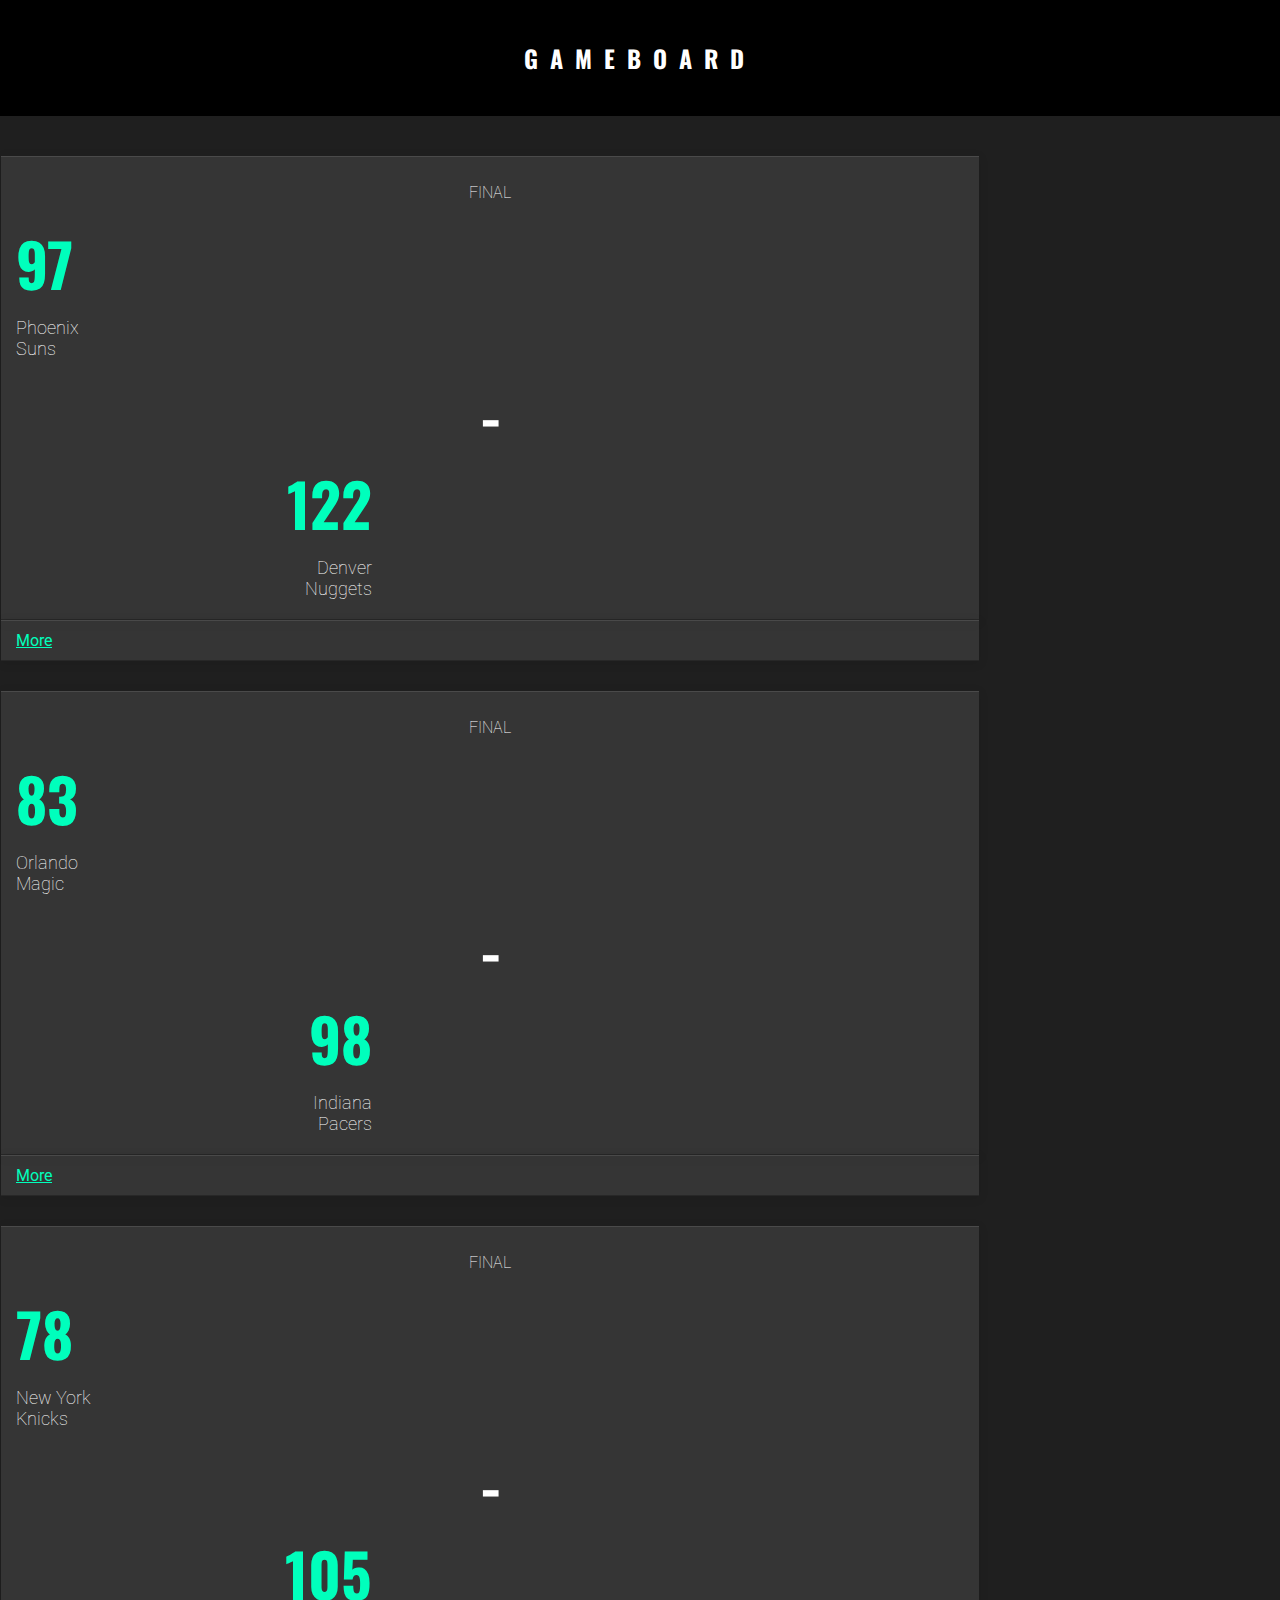
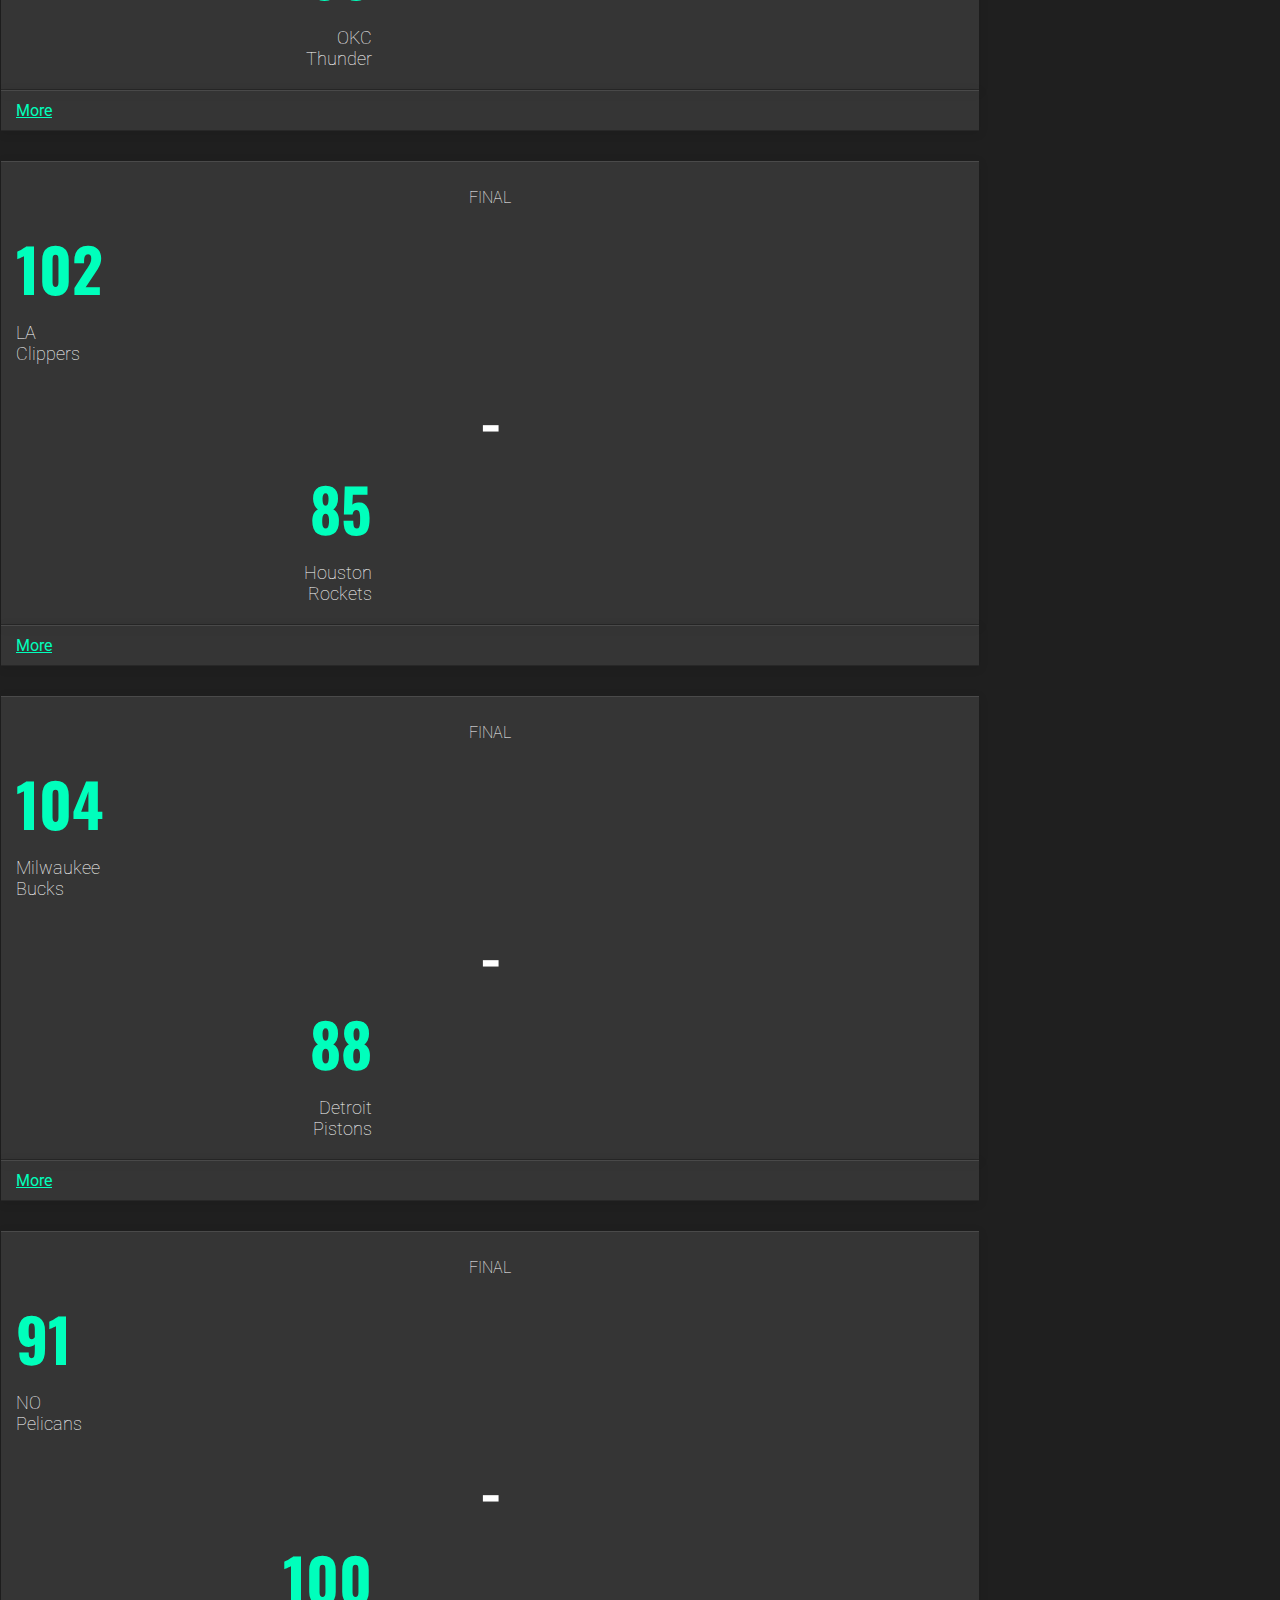
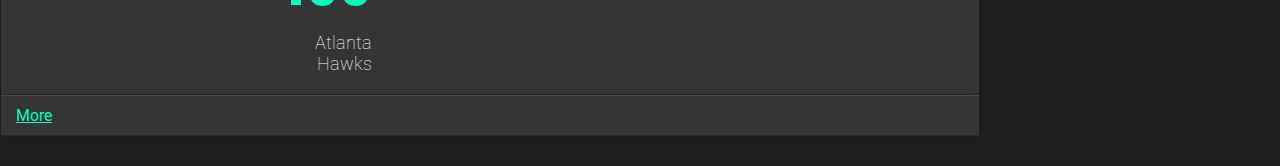
<file: gameboard/index.html>
<!DOCTYPE html>
<html lang="en">
  <head>
    <meta charset="utf-8">
    <meta name="viewport" content="width=device-width, initial-scale=1.0">
    <title>GameBoard</title>
    <link href="https://fonts.googleapis.com/css?family=Roboto:400,100,300" rel="stylesheet">
    <link href="https://fonts.googleapis.com/css?family=Oswald" rel="stylesheet">
    <link href="https://content.codecademy.com/projects/bootstrap.min.css" rel="stylesheet">
    <link rel="stylesheet" href="style.css">
  </head>
  <body>
    <div class="header">
      <h1 class="logo">GameBoard</h1>
    </div>
    <div class="main">
      <div class="container">
        <div class="row">
          <div class="col-sm-4">
            <div class="row scorecard">
              <p>Final</p>
              <div class="visitor col-xs-4">
                <h2>97</h2>
                <h3>Phoenix<br/>
                Suns</h3>
              </div>
              <div class="dash col-xs-3">
                <h2>-</h2>
              </div>
              <div class="home col-xs-4">
                <h2>122</h2>
                <h3>Denver<br/>
                Nuggets</h3>
              </div>
            </div>
            <div class="row more">
              <div class="more-btn-container">
                <a class="more-btn" href="#">More</a>
                <ul class="more-menu">
                  <li>Stats</li>
                  <li class="share">Share</li>
                  <li class="share-menu">
                    <span>Facebook</span>
                    <span>Google+</span>
                    <span>Twitter</span>
                  </li>
                </ul>
              </div>
              <div class="bell">
                <span class="notification glyphicon glyphicon-bell"></span>
              </div>
            </div>
          </div>

          <div class="col-sm-4">
            <div class="row scorecard">
              <p>Final</p>
              <div class="visitor col-xs-4">
                <h2>83</h2>
                <h3>Orlando<br/>
                Magic</h3>
              </div>
              <div class="dash col-xs-3">
                <h2>-</h2>
              </div>
              <div class="home col-xs-4">
                <h2>98</h2>
                <h3>Indiana<br/>
                Pacers</h3>
              </div>
            </div>
            <div class="row more">
              <div class="more-btn-container">
                <a class="more-btn" href="#">More</a>
                <ul class="more-menu">
                  <li>Stats</li>
                  <li class="share">Share</li>
                  <li class="share-menu">
                    <span>Facebook</span>
                    <span>Google+</span>
                    <span>Twitter</span>
                  </li>
                </ul>
              </div>
              <div class="bell">
                <span class="notification glyphicon glyphicon-bell"></span>
              </div>
            </div>
          </div>

          <div class="col-sm-4">
            <div class="row scorecard">
              <p>Final</p>
              <div class="visitor col-xs-4">
                <h2>78</h2>
                <h3>New York<br/>
                Knicks</h3>
              </div>
              <div class="dash col-xs-3">
                <h2>-</h2>
              </div>
              <div class="home col-xs-4">
                <h2>105</h2>
                <h3>OKC<br/>
                Thunder</h3>
              </div>
            </div>
            <div class="row more">
              <div class="more-btn-container">
                <a class="more-btn" href="#">More</a>
                <ul class="more-menu">
                  <li>Stats</li>
                  <li class="share">Share</li>
                  <li class="share-menu">
                    <span>Facebook</span>
                    <span>Google+</span>
                    <span>Twitter</span>
                  </li>
                </ul>
              </div>
              <div class="bell">
                <span class="notification glyphicon glyphicon-bell"></span>
              </div>
            </div>
          </div>
        </div>

        <div class="row">
          <div class="col-sm-4">
            <div class="row scorecard">
              <p>Final</p>
              <div class="visitor col-xs-4">
                <h2>102</h2>
                <h3>LA<br/>
                Clippers</h3>
              </div>
              <div class="dash col-xs-3">
                <h2>-</h2>
              </div>
              <div class="home col-xs-4">
                <h2>85</h2>
                <h3>Houston<br/>
                Rockets</h3>
              </div>
            </div>
            <div class="row more">
              <div class="more-btn-container">
                <a class="more-btn" href="#">More</a>
                <ul class="more-menu">
                  <li>Stats</li>
                  <li class="share">Share</li>
                  <li class="share-menu">
                    <span>Facebook</span>
                    <span>Google+</span>
                    <span>Twitter</span>
                  </li>
                </ul>
              </div>
              <div class="bell">
                <span class="notification glyphicon glyphicon-bell"></span>
              </div>
            </div>
          </div>

          <div class="col-sm-4">
            <div class="row scorecard">
              <p>Final</p>
              <div class="visitor col-xs-4">
                <h2>104</h2>
                <h3>Milwaukee <br/>
                Bucks</h3>
              </div>
              <div class="dash col-xs-3">
                <h2>-</h2>
              </div>
              <div class="home col-xs-4">
                <h2>88</h2>
                <h3>Detroit<br/>
                Pistons</h3>
              </div>
            </div>
            <div class="row more">
              <div class="more-btn-container">
                <a class="more-btn" href="#">More</a>
                <ul class="more-menu">
                  <li>Stats</li>
                  <li class="share">Share</li>
                  <li class="share-menu">
                    <span>Facebook</span>
                    <span>Google+</span>
                    <span>Twitter</span>
                  </li>
                </ul>
              </div>
              <div class="bell">
                <span class="notification glyphicon glyphicon-bell"></span>
              </div>
            </div>
          </div>

          <div class="col-sm-4">
            <div class="row scorecard">
              <p>Final</p>
              <div class="visitor col-xs-4">
                <h2>91</h2>
                <h3>NO<br/>
                Pelicans</h3>
              </div>
              <div class="dash col-xs-3">
                <h2>-</h2>
              </div>
              <div class="home col-xs-4">
                <h2>100</h2>
                <h3>Atlanta<br/>
                Hawks</h3>
              </div>
            </div>
            <div class="row more">
              <div class="more-btn-container">
                <a class="more-btn" href="#">More</a>
                <ul class="more-menu">
                  <li>Stats</li>
                  <li class="share">Share</li>
                  <li class="share-menu">
                    <span>Facebook</span>
                    <span>Google+</span>
                    <span>Twitter</span>
                  </li>
                </ul>
              </div>
              <div class="bell">
                <span class="notification glyphicon glyphicon-bell"></span>
              </div>
            </div>
          </div>
        </div>

      </div>
    </div>
    
    <script src="https://content.codecademy.com/projects/jquery.min.js"></script>
    <script src="script.js"></script>
  </body>
</html>
</file>
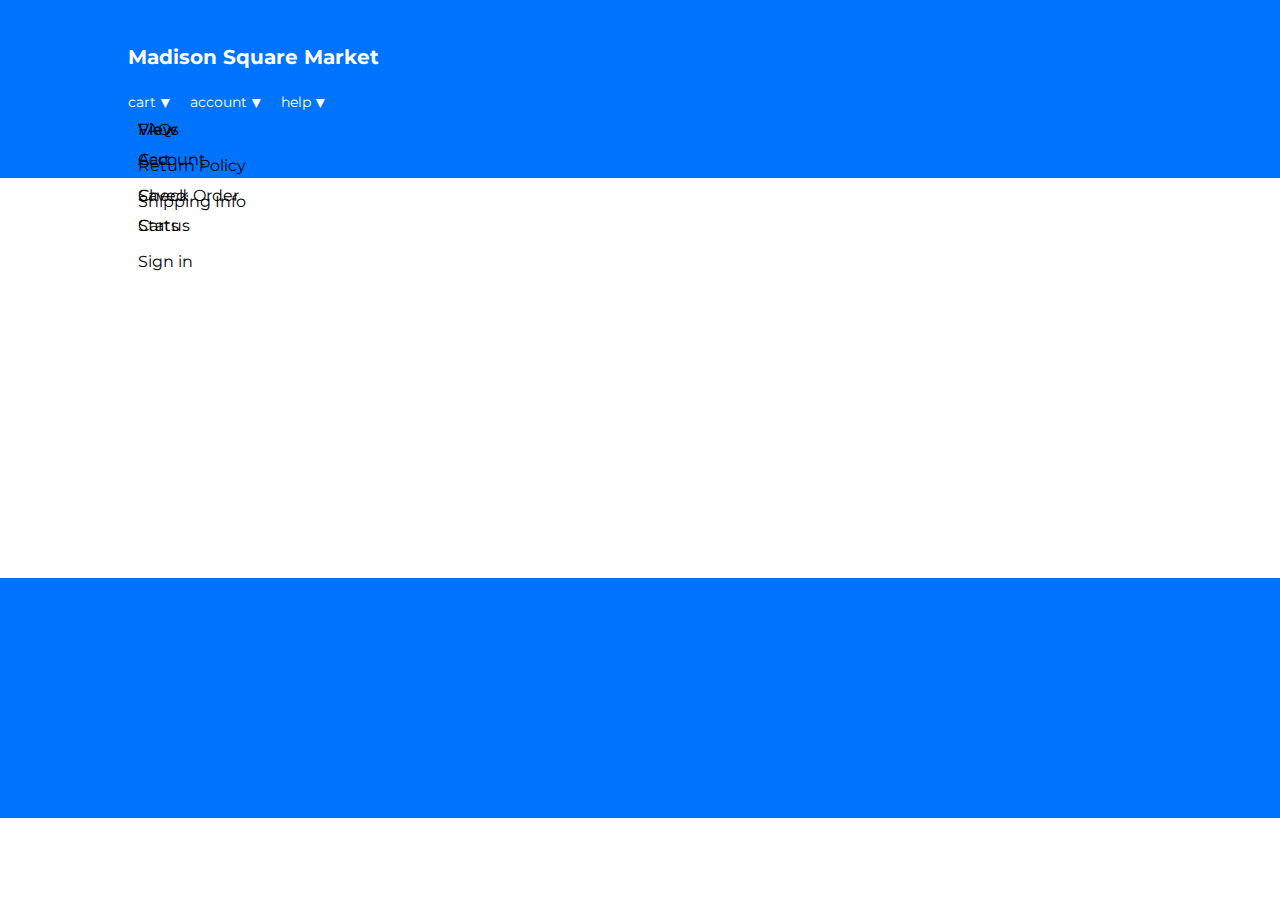
<file: madison-square-market/index.html>
<!DOCTYPE html>
<html lang="en">
  <head>
	<meta charset="utf-8">
	<meta name="viewport" content="width=device-width, initial-scale=1.0">
	<title>Madison Square Market</title>
    <link rel="stylesheet" href="https://content.codecademy.com/projects/bootstrap.min.css">
    <link href="https://fonts.googleapis.com/css?family=Montserrat:400,700" rel="stylesheet">
    <link rel="stylesheet" href="styles.css">
  </head>
  <body>
    <div class="header">
      <div class="container">
        <div class="row">
          <div class="col-md-4">
            <h1>madison square market</h1>
          </div>
          <div class="pull-right">
            <ul>
              <li class="dropdown" id="cart">
                <h3>cart <span class="arrow-down"></span></h3>
                <ul class="dropdown-menu" id="cartMenu">
                  <li>View Cart</li>
                  <li>Saved Carts</li>
                </ul>
              </li>
              <li class="dropdown"  id="account">
                <h3>account <span class="arrow-down"></span></h3>
                <ul class="dropdown-menu" id="accountMenu">
                  <li>View Account</li>
                  <li>Check Order Status</li>
                  <li>Sign in</li>
                </ul>
              </li>
              <li class="dropdown"  id="help">
                <h3>help <span class="arrow-down"></span></h3>
                <ul class="dropdown-menu" id="helpMenu">
                  <li>FAQs</li>
                  <li>Return Policy</li>
                  <li>Shipping Info</li>
                </ul>
              </li> 
            </ul>
          </div>
        </div>
      </div>
    </div>

    <div class="main"></div>
    <div class="footer"></div>

    <script src="https://content.codecademy.com/projects/jquery.min.js"></script>
    <script src="main.js"></script>
  </body>
</html>
</file>
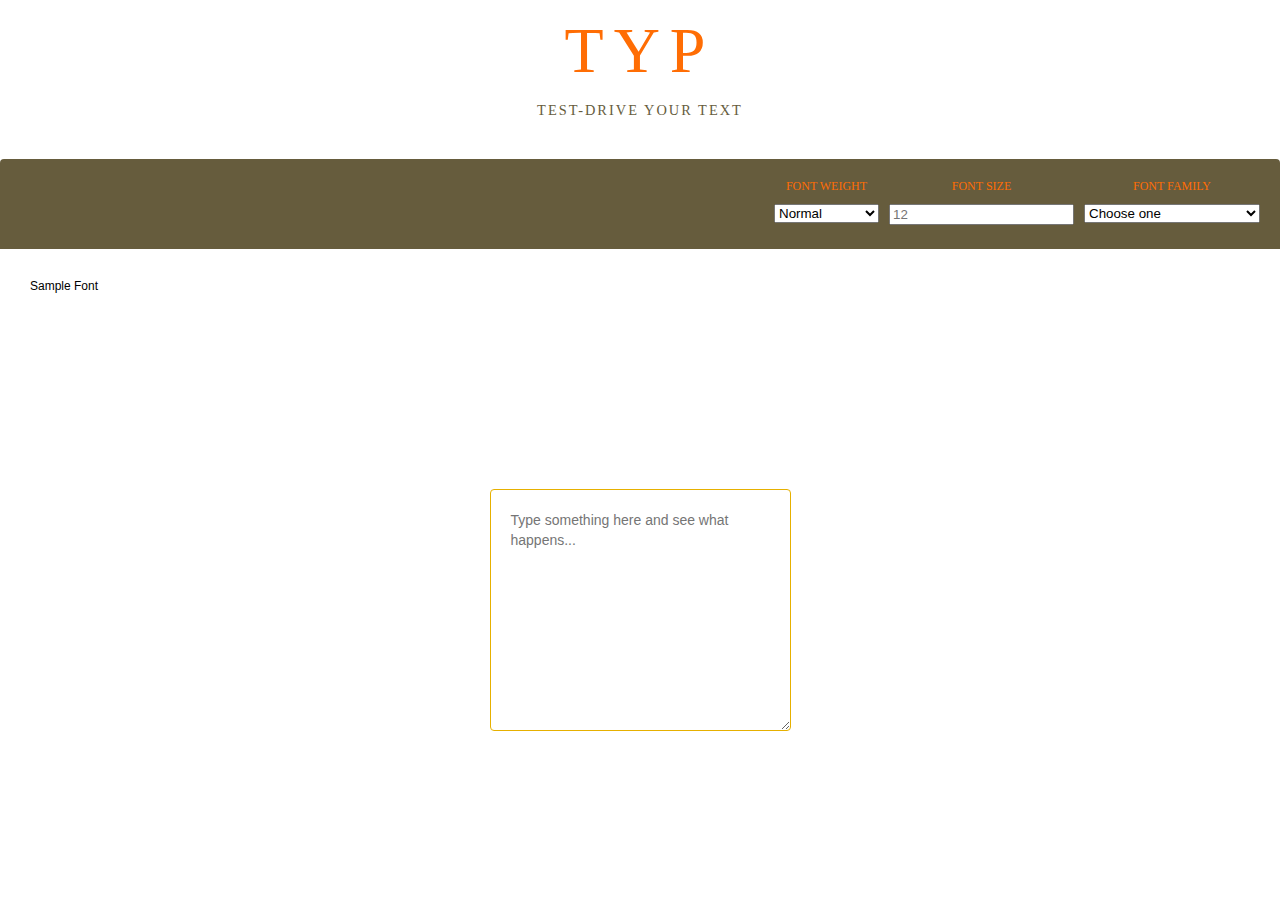
<file: web-safe-font-preview/index.html>
<!DOCTYPE html>
<html lang="en">
<head>
  <meta charset="utf-8">
	<meta name="viewport" content="width=device-width, initial-scale=1.0">
	<title>Typo | Test-drive your text</title>
  <link href="styles.css" rel="stylesheet">
</head>
<body>
  <div class = "outer-container">
  <header>
    <h1>TYP</h1>
    <h2>Test-drive your text</h2>
  </header>
  <div class="formHolder">
    <form method="POST">
      <div class="third">
        <label for="font">Font Family</label>
        <select name="font" id="font">
          <option selected disabled>Choose one</option>
          <optgroup label="Sans-serif">
            <option value="Arial" id="arial">Arial</option>
            <option value="Calibri" id="calibri">Calibri</option>
            <option value="Candara" id="candara">Candara</option>
            <option value="Century Gothic" id="century_gothic">Century Gothic</option>
            <option value="Dejavu Sans" id="dejavu_sans">Dejavu Sans</option>
            <option value="Franklin Gothic" id="franklin_gothic">Franklin Gothic</option>
            <option value="Gill Sans" id="gill_sans">Gill Sans</option>
            <option value="Helvetica Neue" id="helvetica">Helvetica</option>
            <option value="Impact" id="impact">Impact</option>
            <option value="Lucida Sans" id="lucida_sans">Lucida Sans</option>
            <option value="Optima" id="optima">Optima</option>
            <option value="Segoe UI" id="segoe_ui">Segoe UI</option>
            <option value="Tahoma" id="tahoma">Tahoma</option>
            <option value="Trebuchet MS" id="trebuchet_ms">Trebuchet MS</option>
            <option value="Verdana" id="verdana">Verdana</option>
          </optgroup>
          <optgroup label="Serif">
            <option value="Baskerville" id="baskerville">Baskerville</option>
            <option value="Bodoni MT" id="bodoni_mt">Bodoni MT</option>
            <option value="Calisto MT" id="calisto_mt">Calisto MT</option>
            <option value="Cambria" id="cambria">Cambria</option>
            <option value="Didot" id="didot">Didot</option>
            <option value="Garamond" id="garamond">Garamond</option>
            <option value="Georgia" id="georgia">Georgia</option>
            <option value="Goudy Old Style" id="goudy_old_style">Goudy Old Style</option>
            <option value="Lucida Bright" id="lucida_bright">Lucida Bright</option>
            <option value="Times New Roman" id="times_new_roman">Times New Roman</option>
            <option value="Palatino" id="palatino">Palatino</option>
            <option value="Perpetua" id="perpetua">Perpetua</option>
            <option value="Rockwell" id="rockwell">Rockwell</option>
          </optgroup>
          <optgroup label="Monospace">
            <option value="Consolas" id="consolas">Consolas</option>
            <option value="Courier New" id="courier_new">Courier New</option>
            <option value="Lucida Console" id="lucida_console">Lucida Console</option>
            <option value="Lucida Sans Typewriter" id="lucida_sans_typewriter">Lucida Sans Typewriter</option>
            <option value="monaco" id="monaco">Monaco</option>
            <option value="Andale Mono" id="andale_mono">Andale Mono</option>
          </optgroup>
          <optgroup label="Fantasy">
            <option value="Copperplate Gothic" id="copperplate_gothic">Copperplate Gothic</option>
            <option value="Papyrus" id="papyrus">Papyrus</option>
          </optgroup>
          <optgroup label="Script">
            <option value="Brush Script MT" id="brush_script_mt">Brush Script MT</option>
          </optgroup>
        </select>
      </div>
      <div class="third">
        <label for="size">Font Size </label> 
        <input type="text" placeholder="12" id="size">
      </div>
      <div class="third">
        <label for="weight">Font Weight</label>
        <select name="weight" id="weight">
          <option value="normal">Normal</option>
          <option value="bold">Bold</option>
          <option value="bolder">Bolder</option>
          <option value="lighter">Lighter</option>
        </select>
      </div>
    </form>
  </div>
  <div class="preview">Sample Font</div>
  <textarea name="text" placeholder="Type something here and see what happens..." id="text" cols="30" rows="10"></textarea>
  </div>
  <script src="https://ajax.googleapis.com/ajax/libs/jquery/3.1.0/jquery.min.js"></script>
  <script src="main.js"></script>
</body>
</html>
</file>
<file: gameboard/style.css>
html, body {
  margin: 0;
  padding: 0;
}

body {
  background-color: #1f1f1f;
  color: #fff;
  font-family: 'Roboto', sans-serif;
}

.container {
  max-width: 980px;
}

.container .row .col-sm-4 {
  margin: 0 0 30px;
}

.col-xs-4 {
  width: 37.5%;
}

.col-xs-4, .col-xs-3 {
  padding: 0;
}

a, 
li,
.share-menu span:hover {
  color: #00ffbc;
  cursor: pointer;
}

a:hover,
li:hover {
  color: #e2e2e2;
  text-decoration: none;
}


/* Header */
.header {
  background: #000;
  margin: 0 0 40px;
}

.header h1 {
  font-family: 'Oswald', sans-serif;
  font-size: 24px;
  letter-spacing: 0.5em;
  margin: 0;
  padding: 40px 0;
  text-align: center;
  text-transform: uppercase;
}

/* Scorecard row */
.scorecard,
.more {
  background: rgba(255,255,255,0.1);
  border-bottom: 1px solid rgba(0,0,0,0.25);
  border-top: 1px solid rgba(255,255,255,0.1);
  box-shadow: 0 2px 10px rgba(0,0,0,0.1);
  margin: 0 1px 0;
  padding: 10px 15px;
}

.scorecard p {
  font-weight: 100;
  text-align:center;
  text-transform: uppercase;
}

.scorecard div h2 {
  color: #00ffbc;
  font-family: 'Oswald', sans-serif;
  font-size: 60px;
  margin: 0;
}

.scorecard .dash h2 {
  color: #fff;
  text-align: center;
}

.scorecard div h3 {
  font-size: 18px;
  font-weight: 100;
  margin: 10px 0;
}

.scorecard .home {
  text-align: right;
}

/* More row */
.more {
  position: relative;
}

.more-btn-container {
  display: inline-block;
  width: 90%;
}

.more-menu {
  display: none;
  margin: 0;
  padding: 0;
}

.more-menu li {
  display: inline-block;
  font-size: 12px;
  list-style: none;
  margin: 0;
  padding: 0 12px 0 0;
}

.bell {
  cursor: pointer;
  display: inline-block;
  position: absolute;
  text-align: right;
  top: 12px;
  width: 8%;
}

li.share-menu {
  display: none;
}

.share-menu span {
  color: #fff;
  margin: 0 10px 0 0;
}

.notification.active { 
  color: #ffd400;
  text-shadow: 0 0 10px #ffd400;
}
</file>
<file: madison-square-market/styles.css>
html, body {
  box-sizing: border-box;
  margin: 0;
  padding: 0;
}

body {
  font-family: 'Montserrat', sans-serif;
}

.container {
  max-width: 1024px;
  margin: 0 auto;
}

/* Header */
.header {
  background-color: #0074ff;
  padding: 45px 0;
}

.header ul {
  list-style: none;
  padding: 0;
}

.header li {
  display: inline;
  line-height: 30px;
}

.header li + li {
  margin-left: 30px;
}

.header h1 {
  color: #fff;
  font-size: 20px;
  margin: 0;
  text-transform: capitalize;
}

.header h3 {
  color: #fff;
  cursor: pointer;
  display: inline-block;
  font-size: 14px;
  font-weight: normal;
  margin: 0;
}

.header .dropdown {
  position: relative;
}

.header .dropdown-menu {
  border-radius: 0;
  position: absolute;
  top: 20px;
}

.header .dropdown-menu li {
  display: block;
  margin: 0;
  padding: 3px 10px;
}

.arrow-down {
  font-size: 1.3rem;
  position: relative;
}
.arrow-down::before {
  content: "▼";
  display: block;
  position: absolute;
  transition: transform .5s ease;
  transform: rotate(0);
  top: 0;
  left: 3px;
}
.rotate.arrow-down::before {
  transform: rotate(180deg);
  top: 2px;
}

/* Main */
.main {
  background: url(https://content.codecademy.com/projects/2/madison-square-market/s1.jpg) no-repeat center center;
  background-size: cover;
  height: 400px;
  width: 100%;
}

/* Footer */
.footer {
  background-color: #0074ff;
  padding: 20px 0;
  height: 200px;
}


@media (max-width: 1024px) { 
  .header h1 {  
    text-align: center;
    width: 100%; 
  } 

  .pull-right { 
    float: none !important; 
    margin: 20px auto 0; 
    width: 225px;
  }
}
</file>
<file: web-safe-font-preview/styles.css>
body {
  background-image: url("https://content.codecademy.com/courses/jquery/images/typetile.png");
  background-repeat: repeat;
  margin: 0;
  padding: 0;
}

.outer-container{
  width: 100%;
}

h1 {
  color: #FF6D04;
  font-size: 4rem;
  font-weight: 300;
  letter-spacing: 10px;
  line-height: 1rem;
  text-align: center;
} 

h2 {
  color: #665C3D;
  font-size: .9rem;
  font-weight: 100;
  letter-spacing: 2px;
  margin-bottom: 40px;
  text-transform: uppercase;
  text-align: center;
} 

header {
  font-family: "verdana";
  text-align: center;
}

.preview {
  background: white;
  font-family: Helvetica;
  font-size: 12px;
  font-weight: normal;
  margin: 0 auto 0 auto;
  min-height: 150px;
  padding: 30px;
  word-wrap: break-word;
}

textarea {
  border-color: #E6B000;
  border-radius: 4px;
  border-style: solid;
  border-width: 1px;
  display: block;
  font-family: "Helvetica-Light", "Helvetica", "Arial", Arial, sans-serif;
  font-size: 14px;
  line-height: 20px;
  margin: 30px auto 30px auto;
  padding: 20px;
}

.formHolder {
  background-color: #665C3D;
  border-radius: 4px 4px 0px 0px;
  color: #FF6D04;
  font-family: "verdana";
  font-size: 0.75rem;
  margin: 40px auto 0 auto;
  padding: 20px;
  text-transform: uppercase;
  height: 50px;
}

.form {
  display: inline;
}

.third {
  height: 100%;
  float: right;
  text-align: center;
  margin-right: 10px;
}
.third:first-child {
  margin-right: 0;
}

input {
  display: inline;
}

#fonts {
  margin-left: 4px;
}

#weight {
  width: 105px;
}

label {
  display: block;
  margin-bottom: 10px;
}
</file>
